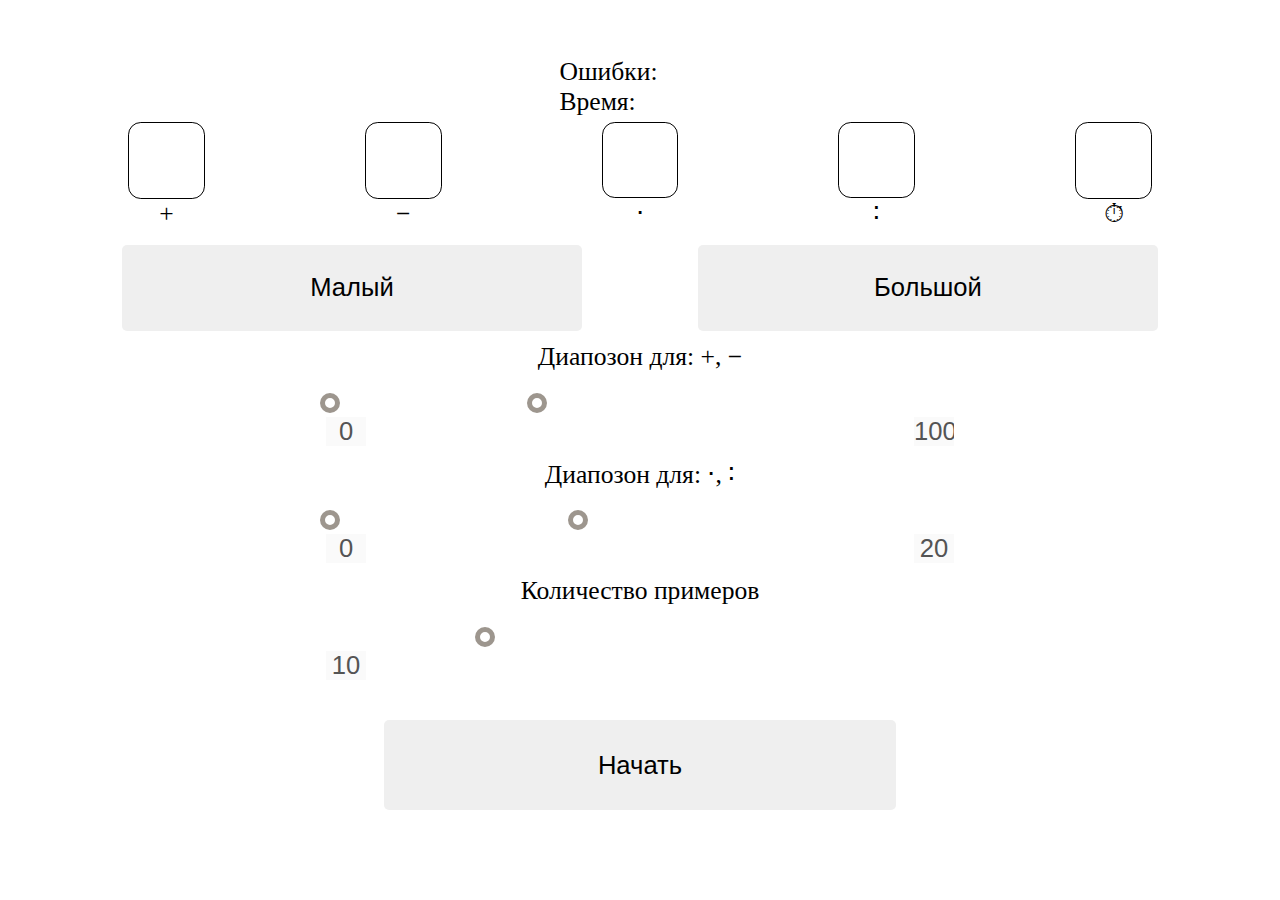
<file: index.html>
<!DOCTYPE html>
<html lang="en">
<head>
    <meta charset="UTF-8">
    <meta name="viewport" content="width=device-width, user-scalable=no">
    <title>MathScore</title>
    <link rel="stylesheet" href="./style.css" /></link>
    <link rel="stylesheet" id="theme" href="./style.css" /></link>
    <script src='https://cdnjs.cloudflare.com/ajax/libs/jquery/1.12.4/jquery.min.js'></script>
    <script src="https://telegram.org/js/telegram-web-app.js?v=1.0.1"></script>
    <link rel="stylesheet" href="https://fonts.googleapis.com/css2?family=Material+Icons+Round">
</head>
<body>

    <div class="different-theme-block" id="different-theme-block">
        <div class="conteiner" id="conteiner">
            <div class="standart" id="standart"></div>
            <div class="dark" id="dark"></div>
            <div class="red" id="red"></div>
            <div class="green" id="green"></div>
        </div>
    </div>

    <div  id="main1">
        <div class="main1 cssmain1">
            <div class="header1">
                <p id="win-message" class="win-message none">Ошибки: <br> Время: </p>
                <div class="different-theme" id="different-theme"></div>
            </div>
            <div class="choice">
                <p class="choice-value"><input type="checkbox" id="checkbox+" value="0"> +</p>
                <p class="choice-value"><input type="checkbox" id="checkbox-" value="1"> −</p>
                <p class="choice-value"><input type="checkbox" id="checkboxx" value="2"> ⋅</p>
                <p class="choice-value"><input type="checkbox" id="checkbox/" value="3"> ∶</p>
                <p class="choice-value"><input type="checkbox">⏱</p>
            </div>

            <div class="tuning-small-big">
                <button class="small-range cssmain1" id="small-range">Малый</button>
                <button class="big-range cssmain1" id="big-range">Большой</button>
            </div>

            <div class="filter">
                <p>Диапозон для: +, −</p>
                <div class="easy-basket-filter">
                    <div class="easy-basket-filter-info">
                        <p class="iLower"><input disabled type="text" id="easy-basket-lower" class="easy-basket-lower forPSize" value="0" min="0" max="300" maxlength=3/></p>
                        <p class="iUpper"><input disabled type="text" class="easy-basket-upper forPSize" value="100" min="0" max="300" maxlength=3/></p>
                    </div>
                    
                    <div class="easy-basket-filter-range">
                        <input type="range" class="lower range" step="1" min="0" max="300" value="0"/>
                        <input type="range" class="upper range" step="1" min="0" max="300" value="100"/>
                        <div class="fill"></div>
                    </div>
                    
                    <div class="easy-basket-filter-ticks">
                    </div>
                </div>
            </div>
            <div class="filter">
                <p>Диапозон для: ⋅, ∶</p>
                <div class="easy-basket-filter-double">
                    <div class="easy-basket-filter-info-double">
                        <p class="iLower-double cssmain2"><input disabled type="text" class="easy-basket-lower-double forPSize" value="0" min="0" max="50" maxlength=2/></p>
                        <p class="iUpper-double cssmain2"><input disabled type="text" class="easy-basket-upper-double forPSize" value="20" min="0" max="50" maxlength=2/></p>
                    </div>
                    
                    <div class="easy-basket-filter-range-double">
                        <input type="range" class="lower-double range-double" step="1" min="0" max="50" value="0"/>
                        <input type="range" class="upper-double range-double" step="1" min="0" max="50" value="20"/>
                        <div class="fill-double"></div>
                    </div>
                    
                    <div class="easy-basket-filter-ticks-double"></div>
                </div>
            </div>
            <div class="filter">
                <p>Количество примеров</p>
                <div class="easy-basket-filter-three">
                    <div class="easy-basket-filter-info-three">
                        <p class="iLower-three cssmain2"><input disabled type="text" class="easy-basket-lower-three forPSize" value="10" min="5" max="25" maxlength=2/></p>
                        <!-- <p class="iUpper-three cssmain2"><input disabled type="text" class="easy-basket-lower-three forPSize" value="0" min="5" max="25" maxlength=2/></p> -->
                    </div>
                    
                    <div class="easy-basket-filter-range-three">
                        <input type="range" class="lower-three range-three" step="1" min="5" max="25" value="10"/>
                        <!-- <input type="range" class="upper-three range-three" step="1" min="5" max="25" value="25"/> -->
                    </div>
                    
                    <div class="easy-basket-filter-ticks-three"></div>
                </div>
            </div>
            
            <button class="start-button cssmain1" id="start-button">Начать</button>
        </div>
    </div>

    <div class = "none"  id="main2">
        <div class="main2 cssmain2">
            <div class="header">
                <div class="back-to-home" id="back-to-home">
                    <span class="material-icons-round home">home</span>
                </div>
                <div class="time">
                    <div class="wrapper-stopwath">
                        <p><span id="seconds"></span><span id="tens"></span></p>
                    </div> 
                </div>
                <div class="score">
                    <p id="score">/</p>
                </div>
            </div>

            <div class="example-block">
                <p class="number" id="example">35 + 343 = </p>
                <div class="example-answer" id="example-answer-block">
                    <p id="example-answer"></p>
                </div>
            </div>

            <div class="keyboard">
                <button  class="cssmain2" id="number-1" value="1"> 1 </button>
                <button  class="cssmain2" id="number-2" value="2"> 2 </button>
                <button  class="cssmain2" id="number-3" value="3"> 3 </button>
                <button  class="cssmain2" id="number-4" value="4"> 4 </button>
                <button  class="cssmain2" id="number-5" value="5"> 5 </button>
                <button  class="cssmain2" id="number-6" value="6"> 6 </button>
                <button  class="cssmain2" id="number-7" value="7"> 7 </button>
                <button  class="cssmain2" id="number-8" value="8"> 8 </button>
                <button  class="cssmain2" id="number-9" value="9"> 9 </button>
                <!-- <button  class="number"> 1 </button> -->
                <button class="cssmain2" id="number-delete" value="delete">
                    <span class="material-icons-round keyboard-circle">close</span>
                </button>
                <button  class="cssmain2" id="number-0" value="0"> 0 </button>
                <button class="cssmain2" id="number-enter" value="enter">
                    <span class="material-icons-round keyboard-circle">check</span>
                </button>
            </div>
        </div>
    </div>
    
    <script src="./main.js"></script>
    <script src="https://telegram.org/js/telegram-web-app.js"></script>
</body>
</html>
</file>
<file: style.css>
*{
    padding: 0;
    margin: 0;
    border: 0;
}



.none{
    z-index: -1;
    display: none;
}


body{
    width: 100vw;
    height: 100vh;
    display: flex;
    justify-content: center;
}
.main1{
    width: 100vw;
    height: 100vh;
    /* background-color: rgb(234, 234, 234); */
    /* font-weight: 550; */
    display: flex;
    align-items: center;
    flex-direction: column;
}

.header1{
    width: 95vw;
    height: 13vh;
    display: flex;
    justify-content: space-between;
    align-items: center;
}
.win-message{
    width: 100%;
    height: 13vh;
    display: flex;
    justify-content: center;
    align-items: end;
}
.different-theme{
    height: 7vh;
    aspect-ratio: 1 / 1;
    border-radius: 1vw;
}
.different-theme-block{
    width: 0;
    height: 100%;
    position: absolute;
    right: 0;
    transition-duration: 0.4s;
    z-index: 10;
}
.conteiner{
    position: absolute;
    overflow: hidden;
    width: 0;
    right: calc(7vh + 2.5vw);
    height: 13vh;
    display: flex;
    justify-content: end;
    align-items: center;
    transition-duration: 0.4s;
}
.dark, .red, .green, .standart{
    height: 7vh;
    aspect-ratio: 1 / 1;
    transition-duration: 0.4s;
}
.dark{
    /* background-color: black; */
}
.green{
    /* background-color: green; */
    border-top-right-radius: 1vw;
    border-bottom-right-radius: 1vw;
}
.red{
    /* background-color: red; */
}
.standart{
    border-top-left-radius: 1vw;
    border-bottom-left-radius: 1vw;
    /* background-color: rgb(28, 170, 231); */
}
.choice{
    width: 80vw;
    height: 13vh;
    display: flex;
    justify-content: space-between;
    align-items: center;
}
.choice-value{
    display: flex;
    align-items: center;
    flex-direction: column;
}
.choice input{
    appearance: none; /* Убираем стандартное оформление */
    width: 6vw;
    aspect-ratio: 1 / 1;
    /* border: 1px solid #000; */
    border-radius: 1vw;
}
.choice input[type="checkbox"]{
    border: 1px solid;
    /* border-color: black; */
    /* background-color: rgb(234, 234, 234); */
}
.choice input[type="checkbox"]:checked{
    /* background-color: rgb(28, 170, 231); 
    border-color: rgb(28, 170, 231); */
}


.tuning-small-big{
    width: 90vw;
    height: 12vh;
    display: flex;
    align-items: center;
    justify-content: space-around;
}
.tuning-small-big button{
    width: 40%;
    height: 80%;
    border-radius: 5px;
    /* box-shadow: 0px 1px 4px  rgb(92, 92, 92); */
    /* background-color: rgb(28, 170, 231);
    color: white; */
    transition-duration: 0.4s;
}
.tuning-small-big button:active {
    width: 35%;
    height: 75%;
    transition-duration: 0.4s;
    /* background-color: rgb(18, 108, 146); */
}


.filter{
    /* margin: 2vh 0 0 0; */
    width: 100vw;
    height: 13vh;
    display: flex;
    flex-direction: column;
    align-items: center;
    justify-content: space-between;
}


.start-button{
    margin: 3vh 0 0 0;
    width: 40vw;
    height: 10vh;
    border-radius: 5px;
    /* box-shadow: 0px 1px 4px  rgb(92, 92, 92);
    background-color: rgb(28, 170, 231);
    color: white; */
    transition-duration: 0.4s;
}

.start-button:active {
    width: 35%;
    height: 9%;
    transition-duration: 0.4s;
    /* background-color: rgb(18, 108, 146); */
}



.main2{
    width: 100vw;
    height: 100vh;
    /* background-color: rgb(234, 234, 234); */
    font-weight: 550;
    /* color: rgb(8, 130, 183); */
    display: flex;
    justify-content: space-between;
    align-items: center;
    flex-direction: column;
}

.header{
    width: 90%;
    height: 13%;
    display: flex;
    justify-content: space-between;
    align-items: center;
}

.example-block{
    /* background-color: aliceblue; */
    height: 15vh;
    width: 100vw;
    display: flex;
    flex-direction: column;
    align-items: center;
    justify-content: space-between;
}
.example-answer{
    position: relative;
    display: flex;
    justify-content: center;
    align-items: center;
    /* border-bottom: 1px solid rgb(8, 130, 183); */
    width: 40vw;
    height: 6vh;
    /* background-color: rgb(240, 240, 240);
    box-shadow: 0px 1px 4px  rgb(92, 92, 92);  */
    border-radius: 5px;  
}

.keyboard{
    display: flex;
    justify-content: center;
    align-items: flex-end;
    flex-wrap: wrap;
    width: 100%;
    height: 40%;
    margin-bottom: 2%;
}
.keyboard button{
    width: 30%;
    height: 21%;
    margin: 3px;
    border-radius: 5px;
    /* box-shadow: 0px 1px 4px  rgb(92, 92, 92);
    background-color: rgb(28, 170, 231);
    color: white; */
    font-weight: 600;
    transition-duration: 0.4s;
}

.keyboard button:active {
    transition-duration: 0.4s;
    /* background-color: rgb(18, 108, 146); */
}
.keyboard .cssmain2{
    display: flex;
    justify-content: center;
    align-items: center;
}









@media (min-width: 992px) {
    .cssmain1{
        font-size: 2vw;
    }
    .cssmain2{
        font-size: 3vw;
    }
    .forPSize{
        font-size: 2vw;
    }
    span.home{
        font-size: 10vh;
    }
    span.keyboard-circle{
        font-size: 5vw;
    }
}
@media (max-width: 992px) {
    .cssmain1{
        font-size: 3vw;
    }
    .cssmain2{
        font-size: 4vw;
    }
    .forPSize{
        font-size: 2.5vw;
    }
    span.home{
        font-size: 10vh;
    }
    span.keyboard-circle{
        font-size: 5vw;
    }
}
@media (max-width: 780px) {
    .cssmain1{
        font-size: 4vw;
    }
    .cssmain2{
        font-size: 5vw;
    }
    .forPSize{
        font-size: 3vw;
    }
    span.home{
        font-size: 10vh;
    }
    span.keyboard-circle{
        font-size: 7vw;
    }
}
@media (max-width: 650px) {
    .cssmain1{
        font-size: 5vw;
    }
    .cssmain2{
        font-size: 6vw;
    }
    .forPSize{
        font-size: 4vw;
    }
    span.home{
        font-size: 10vh;
    }
    span.keyboard-circle{
        font-size: 8vw;
    }
}
@media (max-width: 570px) {
    .cssmain1{
        font-size: 6vw;
    }
    .cssmain2{
        font-size: 7vw;
    }
    .forPSize{
        font-size: 4.5vw;
    }
    .choice input{
        width: 6vw;
    }
    span.home{
        font-size: 9vh;
    }
    span.keyboard-circle{
        font-size: 9vw;
    }
}
@media (max-width: 400px) {
    .cssmain1{
        font-size: 6.5vw;
    }
    .cssmain2{
        font-size: 8vw;
    }
    .forPSize{
        font-size: 5.5vw;
    }
    .choice input{
        width: 7vw;
    }
    span.home{
        font-size: 8vh;
    }
    span.keyboard-circle{
        font-size: 10vw;
    }
}
















.easy-basket-filter {
    width: 50%;
    position: relative;
}
.fill {
    height: 3px;
    width: 33%;
    /* background-color: rgb(28, 170, 231); */
    position: absolute;
    top: 0;
    left: 0;
    z-index: 2;
}
.easy-basket-filter-info {
    box-sizing: border-box;
    padding: 0;
    width: 100%;
    justify-content: space-between;
    /* position: absolute;
    top: -50px; */
}
.easy-basket-filter-info p{
    /* color: #fff; */
    padding: 2px 6px;
    /* background-color: rgb(28, 170, 231); */
    border-radius: 4px;
    margin:0;
}
.easy-basket-filter-info .iLower{
    float:left;
    display: inline-block;
    min-height: 4.5vh;
    width: 40px;
    position: relative;
}
.easy-basket-filter-info .iUpper{
    float:right;
    display: inline-block;
    min-height: 4.5vh;
    width: 40px;
    position: relative;
}
.easy-basket-filter-info input{
    width: inherit;
    border: none;
    /* color: #fff; */
    /* font: 11px Open Sans; */
    /* background-color: rgb(28, 170, 231); */
    /* width: 40px; */
    position: absolute;
    bottom: 0;
    text-align:center;
}
/***** Position dual *****/
.range {
    position: absolute;
    left: 0;
    top: 0;
}

/****** Style range ******/
input[type=range] {
    -webkit-appearance: none;
    width: 100%;
    margin: 0;
    background: transparent;
}

input[type=range]::-webkit-slider-thumb {
    border: 5px solid;
    -webkit-appearance: none;
    cursor: pointer;
    position: relative;
    z-index: 3;
}

input[type=range]:focus, input[type=text]:focus {
    outline: none;
}
input[type=range]::-webkit-slider-thumb {
    -webkit-appearance: none;
    height:20px;
    width: 20px;
    /* border: 5px solid #f1f1f1;
    box-shadow: 0 1px 5px -1px rgba(0, 0, 0, 0.5); */
    border-radius: 100%;
    /* background: rgb(28, 170, 231); */
    cursor: pointer;
    margin-top: -9px;
}
input[type=range]::-webkit-slider-runnable-track {
    width: 100%;
    height: 3px;
    cursor: pointer;
    /* background: #707D7D; */
    border-radius: 1.3px;
}

input[type=range].lower::-webkit-slider-runnable-track {
    /* background: red; */
}
.easy-basket-filter-ticks {
    display: -webkit-box;
    display: -ms-flexbox;
    display: flex;
    -webkit-box-pack: justify;
        -ms-flex-pack: justify;
            justify-content: space-between;
    height: 5px;
    padding-top: 8px;
    font: 11px Open Sans;
    cursor: default;
    left: 0;
    bottom: 0;
    width: 100%;
}
.easy-basket-filter-ticks > div {
    height: 100%;
    width: 1px;
    /* background: #DDD;
    color: #888; */
}
.easy-basket-filter-ticks > div:nth-child(10n - 9) {
    height: 150%;
}
.easy-basket-filter-ticks > div:nth-child(10n - 9)::before {
    display: block;
    content: attr(data-value);
    -webkit-transform: translate(-50%, 50%);
            transform: translate(-50%, 50%);
    text-align: center;
    width: 40px;
}



.easy-basket-filter-double {
    width: 50%;
    position: relative;
}
.fill-double {
    height: 3px;
    width: 38%;
    /* background-color: rgb(28, 170, 231); */
    position: absolute;
    top: 0;
    left: 0;
    z-index: 2;
}
.easy-basket-filter-info-double {
    box-sizing: border-box;
    padding: 0;
    width: 100%;
    justify-content: space-between;
    /* position: absolute;
    top: -50px; */
}
.easy-basket-filter-info-double p{
    /* color: #fff; */
    padding: 2px 6px;
    /* background-color: rgb(28, 170, 231); */
    border-radius: 4px;
    margin:0;
}
.easy-basket-filter-info-double .iLower-double{
    float:left;
    display: inline-block;
    min-height: 4.5vh;
    width: 40px;
    position: relative;
}
.easy-basket-filter-info-double .iUpper-double{
    float:right;
    display: inline-block;
    min-height: 4.5vh;
    width: 40px;
    position: relative;
}
.easy-basket-filter-info-double input{
    width: inherit;
    border: none;
    /* color: #fff; */
    /* font: 11px Open Sans; */
    /* background-color: rgb(28, 170, 231); */
    /* width: 40px; */
    text-align:center;
    position: absolute;
    bottom: 0;
}
/***** Position dual *****/
.range-double {
    position: absolute;
    left: 0;
    top: 0;
}

input[type=range].lower-double::-webkit-slider-runnable-track {
    /* background: red; */
}
.easy-basket-filter-ticks-double {
    display: -webkit-box;
    display: -ms-flexbox;
    display: flex;
    -webkit-box-pack: justify;
        -ms-flex-pack: justify;
            justify-content: space-between;
    height: 5px;
    padding-top: 8px;
    font: 11px Open Sans;
    cursor: default;
    left: 0;
    bottom: 0;
    width: 100%;
}
.easy-basket-filter-ticks-double > div {
    height: 100%;
    width: 1px;
    background: #DDD;
    color: #888;
}
.easy-basket-filter-ticks-double > div:nth-child(10n - 9) {
    height: 150%;
}
.easy-basket-filter-ticks-double > div:nth-child(10n - 9)::before {
    display: block;
    content: attr(data-value);
    -webkit-transform: translate(-50%, 50%);
            transform: translate(-50%, 50%);
    text-align: center;
    width: 40px;
}




.easy-basket-filter-three {
    width: 50%;
    position: relative;
}
.easy-basket-filter-info-three {
    box-sizing: border-box;
    padding: 0;
    width: 100%;
    justify-content: space-between;
    /* position: absolute;
    top: -50px; */
}
.easy-basket-filter-info-three p{
    /* color: #fff; */
    padding: 2px 6px;
    /* background-color: rgb(28, 170, 231); */
    border-radius: 4px;
    margin:0;
}
.easy-basket-filter-info-three .iLower-three{
    float:left;
    display: inline-block;
    min-height: 4.5vh;
    width: 40px;
    position: relative;
}
.easy-basket-filter-info-three input{
    width: inherit;
    border: none;
    /* color: #fff; */
    /* font: 11px Open Sans; */
    /* background-color: rgb(28, 170, 231); */
    /* width: 40px; */
    text-align:center;
    position: absolute;
    bottom: 0;
}
/***** Position dual *****/
.range-three {
    position: absolute;
    left: 0;
    top: 0;
}

input[type=range].lower-three::-webkit-slider-runnable-track {
    /* background: red; */
}
.easy-basket-filter-ticks-three {
    display: -webkit-box;
    display: -ms-flexbox;
    display: flex;
    -webkit-box-pack: justify;
        -ms-flex-pack: justify;
            justify-content: space-between;
    height: 5px;
    padding-top: 8px;
    font: 11px Open Sans;
    cursor: default;
    left: 0;
    bottom: 0;
    width: 100%;
}
.easy-basket-filter-ticks-three > div {
    height: 100%;
    width: 1px;
    background: #DDD;
    color: #888;
}
.easy-basket-filter-ticks-three > div:nth-child(10n - 9) {
    height: 150%;
}
.easy-basket-filter-ticks-three > div:nth-child(10n - 9)::before {
    display: block;
    content: attr(data-value);
    -webkit-transform: translate(-50%, 50%);
            transform: translate(-50%, 50%);
    text-align: center;
    width: 40px;
}




@media (max-width: 767px) {
    .easy-basket-filter, .easy-basket-filter-double, .easy-basket-filter-three {
        width: 85%;
    }
}
</file>
